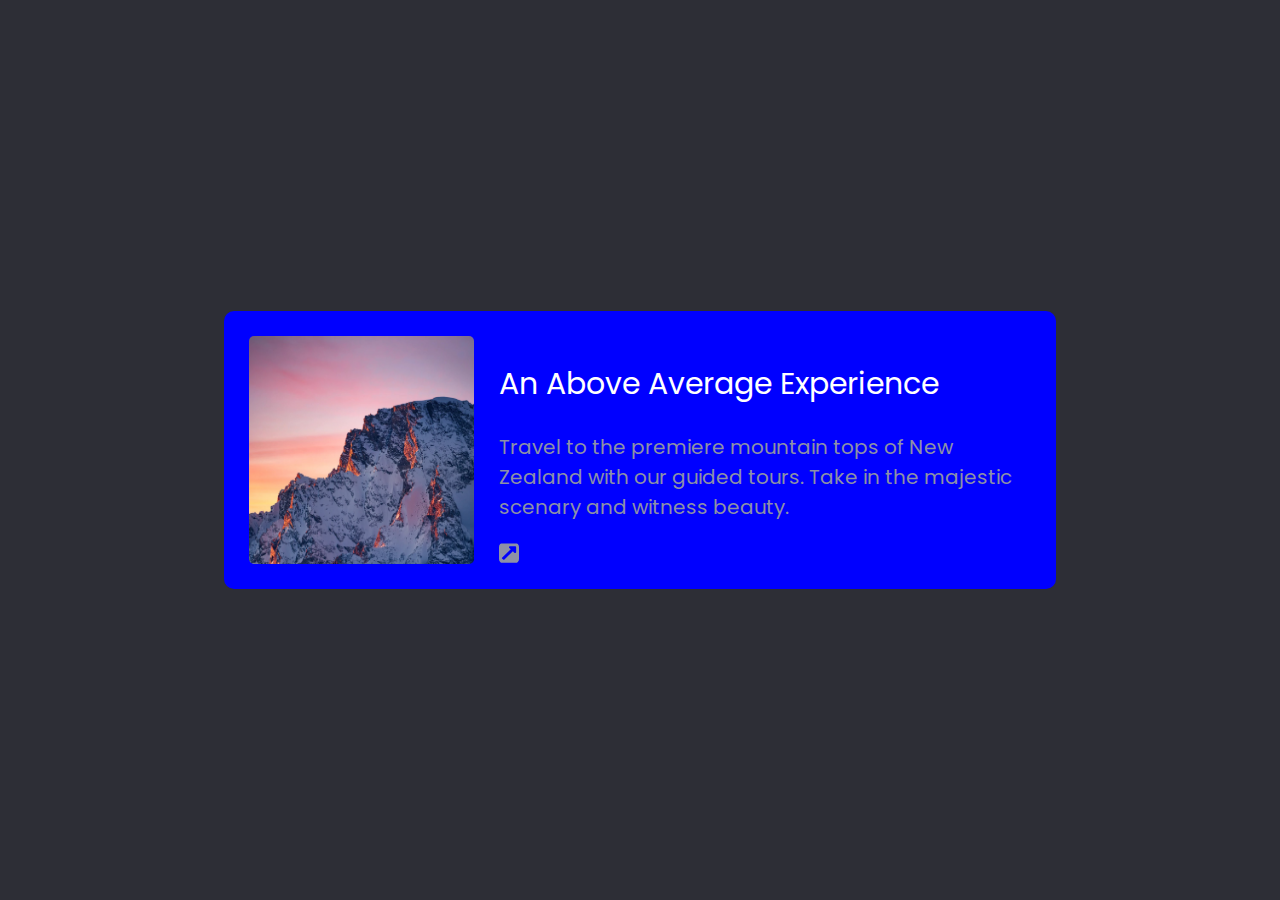
<file: simple-card/index.html>
<html>
    <head>
      <!-- call the Poppins font-family -->
      <link rel="preconnect" href="https://fonts.gstatic.com">
      <link href="https://fonts.googleapis.com/css2?family=Poppins:wght@300;700&display=swap" rel="stylesheet">

      <!-- integrate with our own css stylesheet called index.css -->
      <link rel="stylesheet" href="index.css">
    </head>
    <body>
      <!-- the card container wrapper -->
      <div class="container">
        <!-- you can add this if you want your card is clickable -->
        <a href="#">
          <!-- divide by 2 section img and content -->
          <!-- this one is the image section that will show the mountain jpg image -->
          <img class="photo" src="mountain.jpg" alt="Mountain">
          <!-- this one is the content section that will show the p title, p description and img link svg -->
          <div class="content">
            <p class="title">
              An Above Average Experience
            </p>
            <p class="description">
              Travel to the premiere mountain tops of New Zealand with our guided tours. Take in the majestic scenary and witness beauty.
            </p>
            <img src="link.svg" class="link" alt="link">
          </div>
        </a>
      </div>
    </body>
</html>
</file>
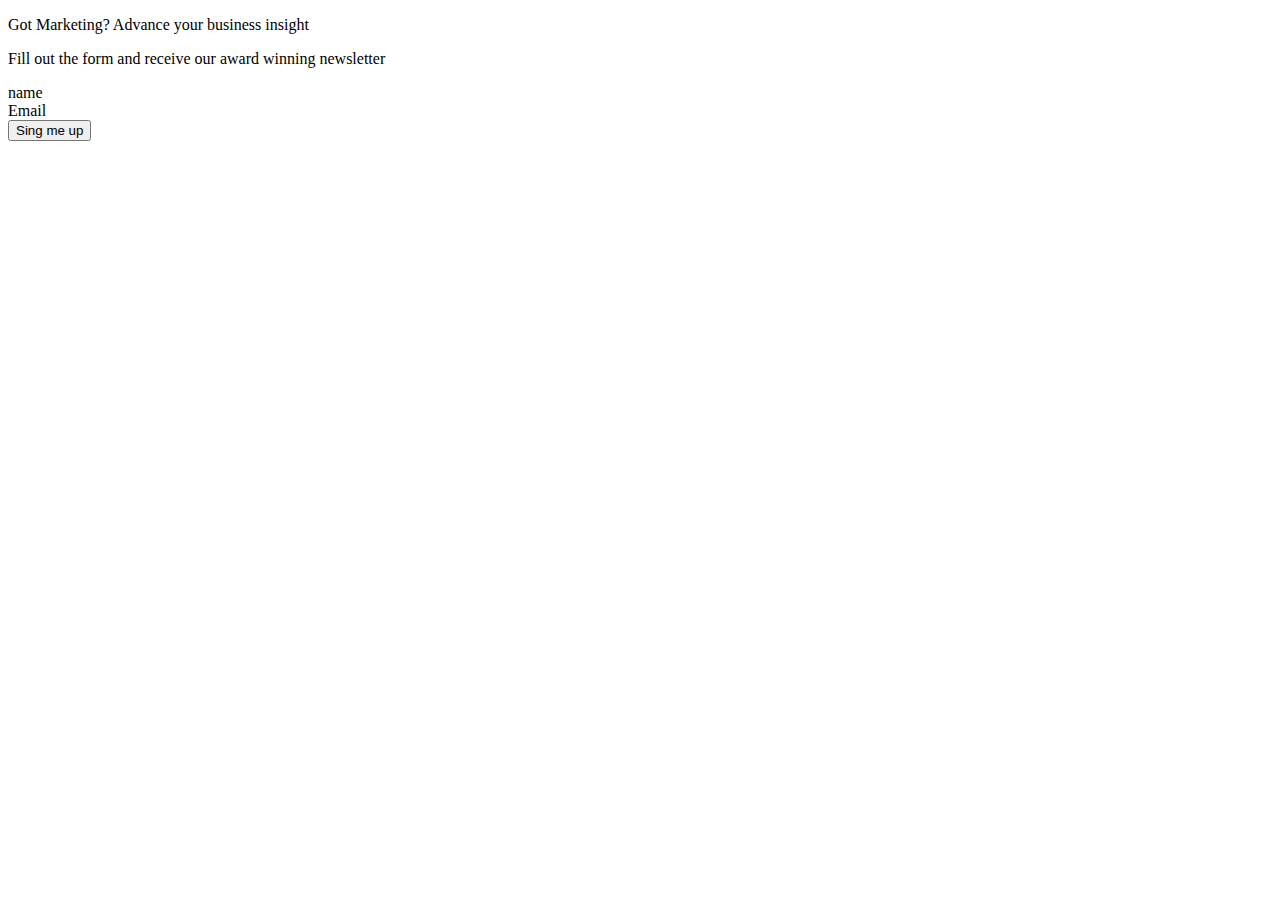
<file: simple-landing-page/index.html>
<!DOCTYPE html>
<html lang="en">
<head>
  <meta charset="UTF-8">
  <meta http-equiv="X-UA-Compatible" content="IE=edge">
  <meta name="viewport" content="width=device-width, initial-scale=1.0">
  <title>Document</title>
</head>
<body>
    <div class="landing-page">
      <div class="content">
        <p class="title">
          Got Marketing? Advance your business insight 
        </p>
        <p class="desc">
          Fill out the form and receive our award winning newsletter
        </p>
      </div>
      <div class="form">
        <label>name</label>
        <form action="" method="post"></form>
        <label>Email</label>
        <form action="" method="post"></form>
        <button>Sing me up</button>
      </div>
    </div>
</body>
</html>
</file>
<file: simple-card/index.css>
body{
  margin: 0;
  padding: 0;
  height: 100vh;
  display: grid;
  place-items: center;
  background: #2D2E36;
  font-family: 'Poppins';
}

img{
  width: 100%;

  /*16px x 0.2 = 3.2px(real value) */
  border-radius: .2em;  
}

a{
  /* to remove the underline */
  text-decoration: none;
}

.container{
  background: #383a45;
  margin: 1em; /* 16px (real value)*/
  padding: 1em; /* 16px (real value)*/
  border-radius: .4em; /* 6.4px (real value)*/

  /* mobile-first 
    - the container div will be stop scalling up when the browser width reach 270px
    - but if the browser width below 270px, the container will follow the browser width
    - so it called mobile first design approach
  */
  max-width: 270px; 
}

p.title{
  color: white;
  font-size: 1.2em;
  line-height: 119.7%;
}

p.description{
  color: #8D91A6;
  font-size: .8em;
}

.link{
  width: .8em;
}

@media only screen and (min-width: 550px){
  .container{
    /* This will make you easier to convert to any screen size */
    max-width: 31.25em;
    background: red;
  }

  .photo{
    width: 9em;
    margin-right: 1em;
  }

  a{
    display: flex;
  }
}

@media only screen and (min-width: 750px){
  body{
    font-size: 18px;
  }
  .container{
    background: yellow;
  }
}

@media only screen and (min-width: 1150px){
  body{
    font-size: 25px;
  }
  .container{
    background: blue;
  }
}
</file>
